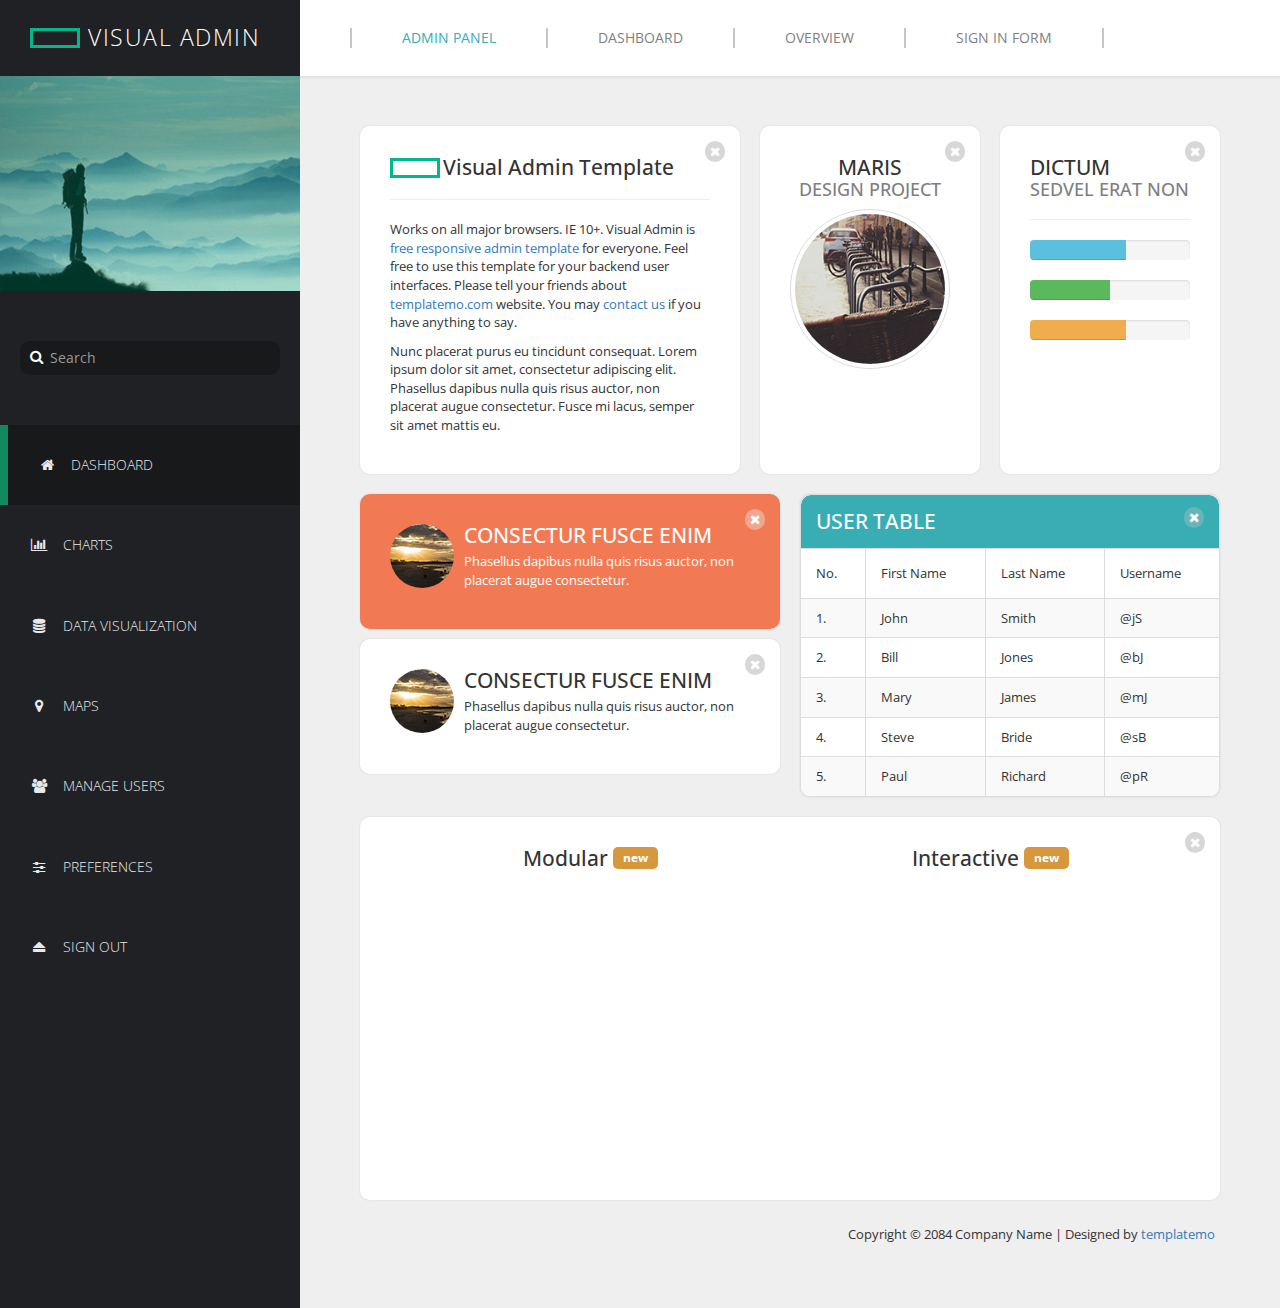
<file: ITShow/WebRoot/templatemo_455_visual_admin/index.html>
<!DOCTYPE html>
<html lang="en">
  <head>
    <meta charset="utf-8">
    <meta http-equiv="X-UA-Compatible" content="IE=edge">
    <meta name="viewport" content="width=device-width, initial-scale=1">  
    <title>Visual Admin Dashboard - Home</title>
    <meta name="description" content="">
    <meta name="author" content="templatemo">
    <!-- 
    Visual Admin Template
    http://www.templatemo.com/preview/templatemo_455_visual_admin
    -->
    <link href='http://fonts.googleapis.com/css?family=Open+Sans:400,300,400italic,700' rel='stylesheet' type='text/css'>
    <link href="css/font-awesome.min.css" rel="stylesheet">
    <link href="css/bootstrap.min.css" rel="stylesheet">
    <link href="css/templatemo-style.css" rel="stylesheet">
    
    <!-- HTML5 shim and Respond.js for IE8 support of HTML5 elements and media queries -->
    <!-- WARNING: Respond.js doesn't work if you view the page via file:// -->
    <!--[if lt IE 9]>
      <script src="https://oss.maxcdn.com/html5shiv/3.7.2/html5shiv.min.js"></script>
      <script src="https://oss.maxcdn.com/respond/1.4.2/respond.min.js"></script>
    <![endif]-->

  </head>
  <body>  
    <!-- Left column -->
    <div class="templatemo-flex-row">
      <div class="templatemo-sidebar">
        <header class="templatemo-site-header">
          <div class="square"></div>
          <h1>Visual Admin</h1>
        </header>
        <div class="profile-photo-container">
          <img src="images/profile-photo.jpg" alt="Profile Photo" class="img-responsive">  
          <div class="profile-photo-overlay"></div>
        </div>      
        <!-- Search box -->
        <form class="templatemo-search-form" role="search">
          <div class="input-group">
              <button type="submit" class="fa fa-search"></button>
              <input type="text" class="form-control" placeholder="Search" name="srch-term" id="srch-term">           
          </div>
        </form>
        <div class="mobile-menu-icon">
            <i class="fa fa-bars"></i>
        </div>
        <nav class="templatemo-left-nav">          
          <ul>
            <li><a href="#" class="active"><i class="fa fa-home fa-fw"></i>Dashboard</a></li>
            <li><a href="data-visualization.html"><i class="fa fa-bar-chart fa-fw"></i>Charts</a></li>
            <li><a href="data-visualization.html"><i class="fa fa-database fa-fw"></i>Data Visualization</a></li>
            <li><a href="maps.html"><i class="fa fa-map-marker fa-fw"></i>Maps</a></li>
            <li><a href="manage-users.html"><i class="fa fa-users fa-fw"></i>Manage Users</a></li>
            <li><a href="preferences.html"><i class="fa fa-sliders fa-fw"></i>Preferences</a></li>
            <li><a href="login.html"><i class="fa fa-eject fa-fw"></i>Sign Out</a></li>
          </ul>  
        </nav>
      </div>
      <!-- Main content --> 
      <div class="templatemo-content col-1 light-gray-bg">
        <div class="templatemo-top-nav-container">
          <div class="row">
            <nav class="templatemo-top-nav col-lg-12 col-md-12">
              <ul class="text-uppercase">
                <li><a href="" class="active">Admin panel</a></li>
                <li><a href="">Dashboard</a></li>
                <li><a href="">Overview</a></li>
                <li><a href="login.html">Sign in form</a></li>
              </ul>  
            </nav> 
          </div>
        </div>
        <div class="templatemo-content-container">
          <div class="templatemo-flex-row flex-content-row">
            <div class="templatemo-content-widget white-bg col-2">
              <i class="fa fa-times"></i>
              <div class="square"></div>
              <h2 class="templatemo-inline-block">Visual Admin Template</h2><hr>
              <p>Works on all major browsers. IE 10+. Visual Admin is <a href="http://www.templatemo.com/tag/admin" target="_parent">free responsive admin template</a> for everyone. Feel free to use this template for your backend user interfaces. Please tell your friends about <a href="http://www.templatemo.com" target="_parent">templatemo.com</a> website. You may <a href="http://www.templatemo.com/contact" target="_parent">contact us</a> if you have anything to say.</p>
              <p>Nunc placerat purus eu tincidunt consequat. Lorem ipsum dolor sit amet, consectetur adipiscing elit. Phasellus dapibus nulla quis risus auctor, non placerat augue consectetur. Fusce mi lacus, semper sit amet mattis eu.</p>              
            </div>
            <div class="templatemo-content-widget white-bg col-1 text-center">
              <i class="fa fa-times"></i>
              <h2 class="text-uppercase">Maris</h2>
              <h3 class="text-uppercase margin-bottom-10">Design Project</h3>
              <img src="images/bicycle.jpg" alt="Bicycle" class="img-circle img-thumbnail">
            </div>
            <div class="templatemo-content-widget white-bg col-1">
              <i class="fa fa-times"></i>
              <h2 class="text-uppercase">Dictum</h2>
              <h3 class="text-uppercase">Sedvel Erat Non</h3><hr>
              <div class="progress">
                <div class="progress-bar progress-bar-info" role="progressbar" aria-valuenow="60" aria-valuemin="0" aria-valuemax="100" style="width: 60%;"></div>
              </div>
              <div class="progress">
                <div class="progress-bar progress-bar-success" role="progressbar" aria-valuenow="60" aria-valuemin="0" aria-valuemax="100" style="width: 50%;"></div>
              </div>
              <div class="progress">
                <div class="progress-bar progress-bar-warning" role="progressbar" aria-valuenow="60" aria-valuemin="0" aria-valuemax="100" style="width: 60%;"></div>
              </div>                          
            </div>
          </div>
          <div class="templatemo-flex-row flex-content-row">
            <div class="col-1">              
              <div class="templatemo-content-widget orange-bg">
                <i class="fa fa-times"></i>                
                <div class="media">
                  <div class="media-left">
                    <a href="#">
                      <img class="media-object img-circle" src="images/sunset.jpg" alt="Sunset">
                    </a>
                  </div>
                  <div class="media-body">
                    <h2 class="media-heading text-uppercase">Consectur Fusce Enim</h2>
                    <p>Phasellus dapibus nulla quis risus auctor, non placerat augue consectetur.</p>  
                  </div>        
                </div>                
              </div>            
              <div class="templatemo-content-widget white-bg">
                <i class="fa fa-times"></i>
                <div class="media">
                  <div class="media-left">
                    <a href="#">
                      <img class="media-object img-circle" src="images/sunset.jpg" alt="Sunset">
                    </a>
                  </div>
                  <div class="media-body">
                    <h2 class="media-heading text-uppercase">Consectur Fusce Enim</h2>
                    <p>Phasellus dapibus nulla quis risus auctor, non placerat augue consectetur.</p>  
                  </div>
                </div>                
              </div>            
            </div>
            <div class="col-1">
              <div class="panel panel-default templatemo-content-widget white-bg no-padding templatemo-overflow-hidden">
                <i class="fa fa-times"></i>
                <div class="panel-heading templatemo-position-relative"><h2 class="text-uppercase">User Table</h2></div>
                <div class="table-responsive">
                  <table class="table table-striped table-bordered">
                    <thead>
                      <tr>
                        <td>No.</td>
                        <td>First Name</td>
                        <td>Last Name</td>
                        <td>Username</td>
                      </tr>
                    </thead>
                    <tbody>
                      <tr>
                        <td>1.</td>
                        <td>John</td>
                        <td>Smith</td>
                        <td>@jS</td>
                      </tr>
                      <tr>
                        <td>2.</td>
                        <td>Bill</td>
                        <td>Jones</td>
                        <td>@bJ</td>
                      </tr>
                      <tr>
                        <td>3.</td>
                        <td>Mary</td>
                        <td>James</td>
                        <td>@mJ</td>
                      </tr>
                      <tr>
                        <td>4.</td>
                        <td>Steve</td>
                        <td>Bride</td>
                        <td>@sB</td>
                      </tr>
                      <tr>
                        <td>5.</td>
                        <td>Paul</td>
                        <td>Richard</td>
                        <td>@pR</td>
                      </tr>                    
                    </tbody>
                  </table>    
                </div>                          
              </div>
            </div>           
          </div> <!-- Second row ends -->
          <div class="templatemo-flex-row flex-content-row templatemo-overflow-hidden"> <!-- overflow hidden for iPad mini landscape view-->
            <div class="col-1 templatemo-overflow-hidden">
              <div class="templatemo-content-widget white-bg templatemo-overflow-hidden">
                <i class="fa fa-times"></i>
                <div class="templatemo-flex-row flex-content-row">
                  <div class="col-1 col-lg-6 col-md-12">
                    <h2 class="text-center">Modular<span class="badge">new</span></h2>
                    <div id="pie_chart_div" class="templatemo-chart"></div> <!-- Pie chart div -->
                  </div>
                  <div class="col-1 col-lg-6 col-md-12">
                    <h2 class="text-center">Interactive<span class="badge">new</span></h2>
                    <div id="bar_chart_div" class="templatemo-chart"></div> <!-- Bar chart div -->
                  </div>  
                </div>                
              </div>
            </div>
          </div>
          <footer class="text-right">
            <p>Copyright &copy; 2084 Company Name 
            | Designed by <a href="http://www.templatemo.com" target="_parent">templatemo</a></p>
          </footer>         
        </div>
      </div>
    </div>
    
    <!-- JS -->
    <script src="js/jquery-1.11.2.min.js"></script>      <!-- jQuery -->
    <script src="js/jquery-migrate-1.2.1.min.js"></script> <!--  jQuery Migrate Plugin -->
    <script src="https://www.google.com/jsapi"></script> <!-- Google Chart -->
    <script>
      /* Google Chart 
      -------------------------------------------------------------------*/
      // Load the Visualization API and the piechart package.
      google.load('visualization', '1.0', {'packages':['corechart']});

      // Set a callback to run when the Google Visualization API is loaded.
      google.setOnLoadCallback(drawChart); 
      
      // Callback that creates and populates a data table,
      // instantiates the pie chart, passes in the data and
      // draws it.
      function drawChart() {

          // Create the data table.
          var data = new google.visualization.DataTable();
          data.addColumn('string', 'Topping');
          data.addColumn('number', 'Slices');
          data.addRows([
            ['Mushrooms', 3],
            ['Onions', 1],
            ['Olives', 1],
            ['Zucchini', 1],
            ['Pepperoni', 2]
          ]);

          // Set chart options
          var options = {'title':'How Much Pizza I Ate Last Night'};

          // Instantiate and draw our chart, passing in some options.
          var pieChart = new google.visualization.PieChart(document.getElementById('pie_chart_div'));
          pieChart.draw(data, options);

          var barChart = new google.visualization.BarChart(document.getElementById('bar_chart_div'));
          barChart.draw(data, options);
      }

      $(document).ready(function(){
        if($.browser.mozilla) {
          //refresh page on browser resize
          // http://www.sitepoint.com/jquery-refresh-page-browser-resize/
          $(window).bind('resize', function(e)
          {
            if (window.RT) clearTimeout(window.RT);
            window.RT = setTimeout(function()
            {
              this.location.reload(false); /* false to get page from cache */
            }, 200);
          });      
        } else {
          $(window).resize(function(){
            drawChart();
          });  
        }   
      });
      
    </script>
    <script type="text/javascript" src="js/templatemo-script.js"></script>      <!-- Templatemo Script -->

  </body>
</html>
</file>
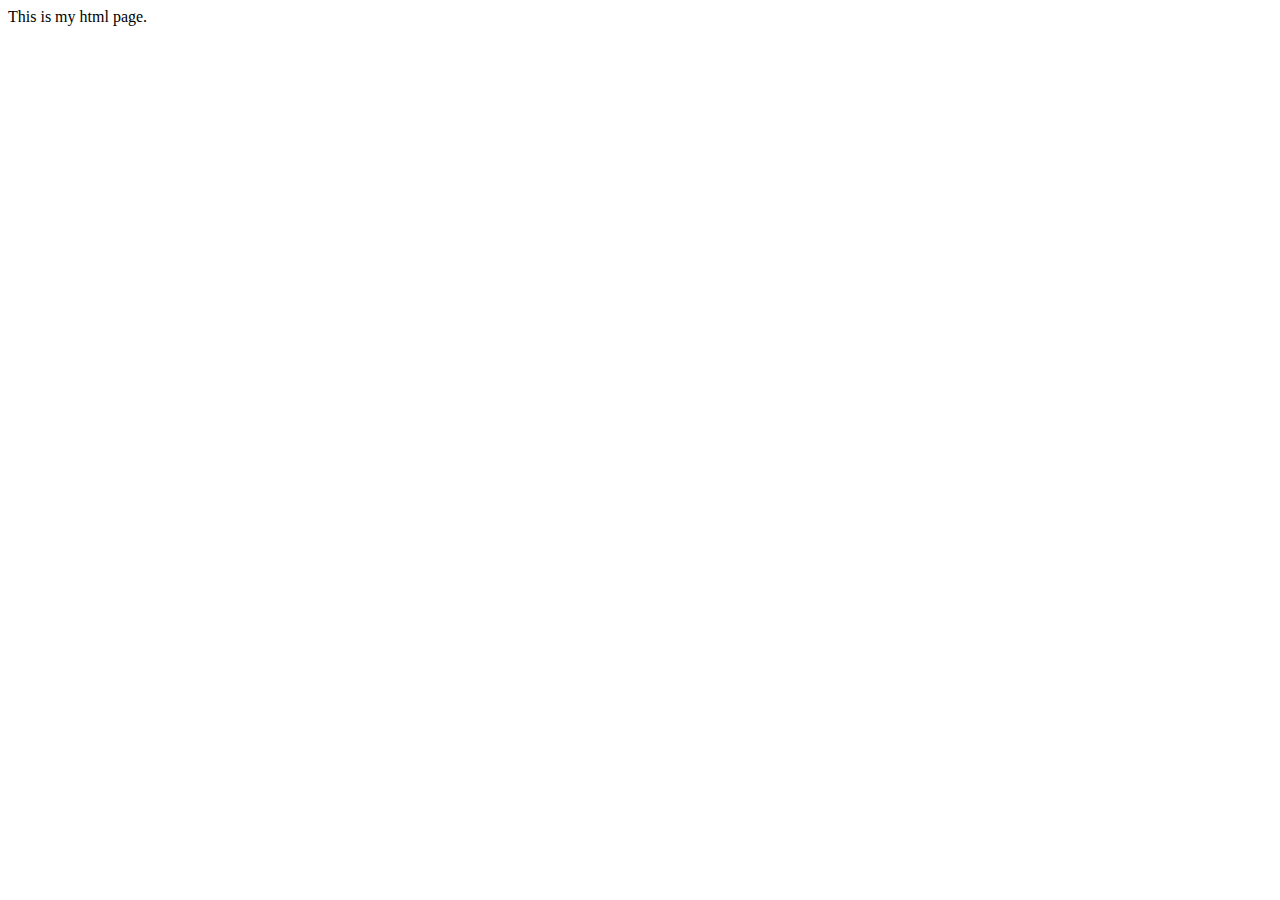
<file: ITShow/WebRoot/index1.html>
<!DOCTYPE html PUBLIC "-//W3C//DTD XHTML 1.0 Transitional//EN" "http://www.w3.org/TR/xhtml1/DTD/xhtml1-transitional.dtd">
<html xmlns="http://www.w3.org/1999/xhtml">

<head>
<meta http-equiv="Content-Type" content="text/html; charset=gb2312" />
<meta name="keywords" content="" />
<meta name="description" content="" />
<script type="text/javascript"
	src="http://cdn.hcharts.cn/jquery/jquery-1.8.3.min.js"></script>
<title>my html</title>
<script type="text/javascript">
	$(function() {
		$.ajax({
			url:"Tendency.action",
			type:"post",
			dataType:"json",
			success:function(myData){
				alert(myData);
			}
		});
		/* var data = [ ${myData} ];
		alert(data); */
		/* $('#t').load('Tendency.action'); */
	});
</script>

</head>

<body>
<div id="t"></div>
	This is my html page.
	<br>
</body>
</html>
</file>
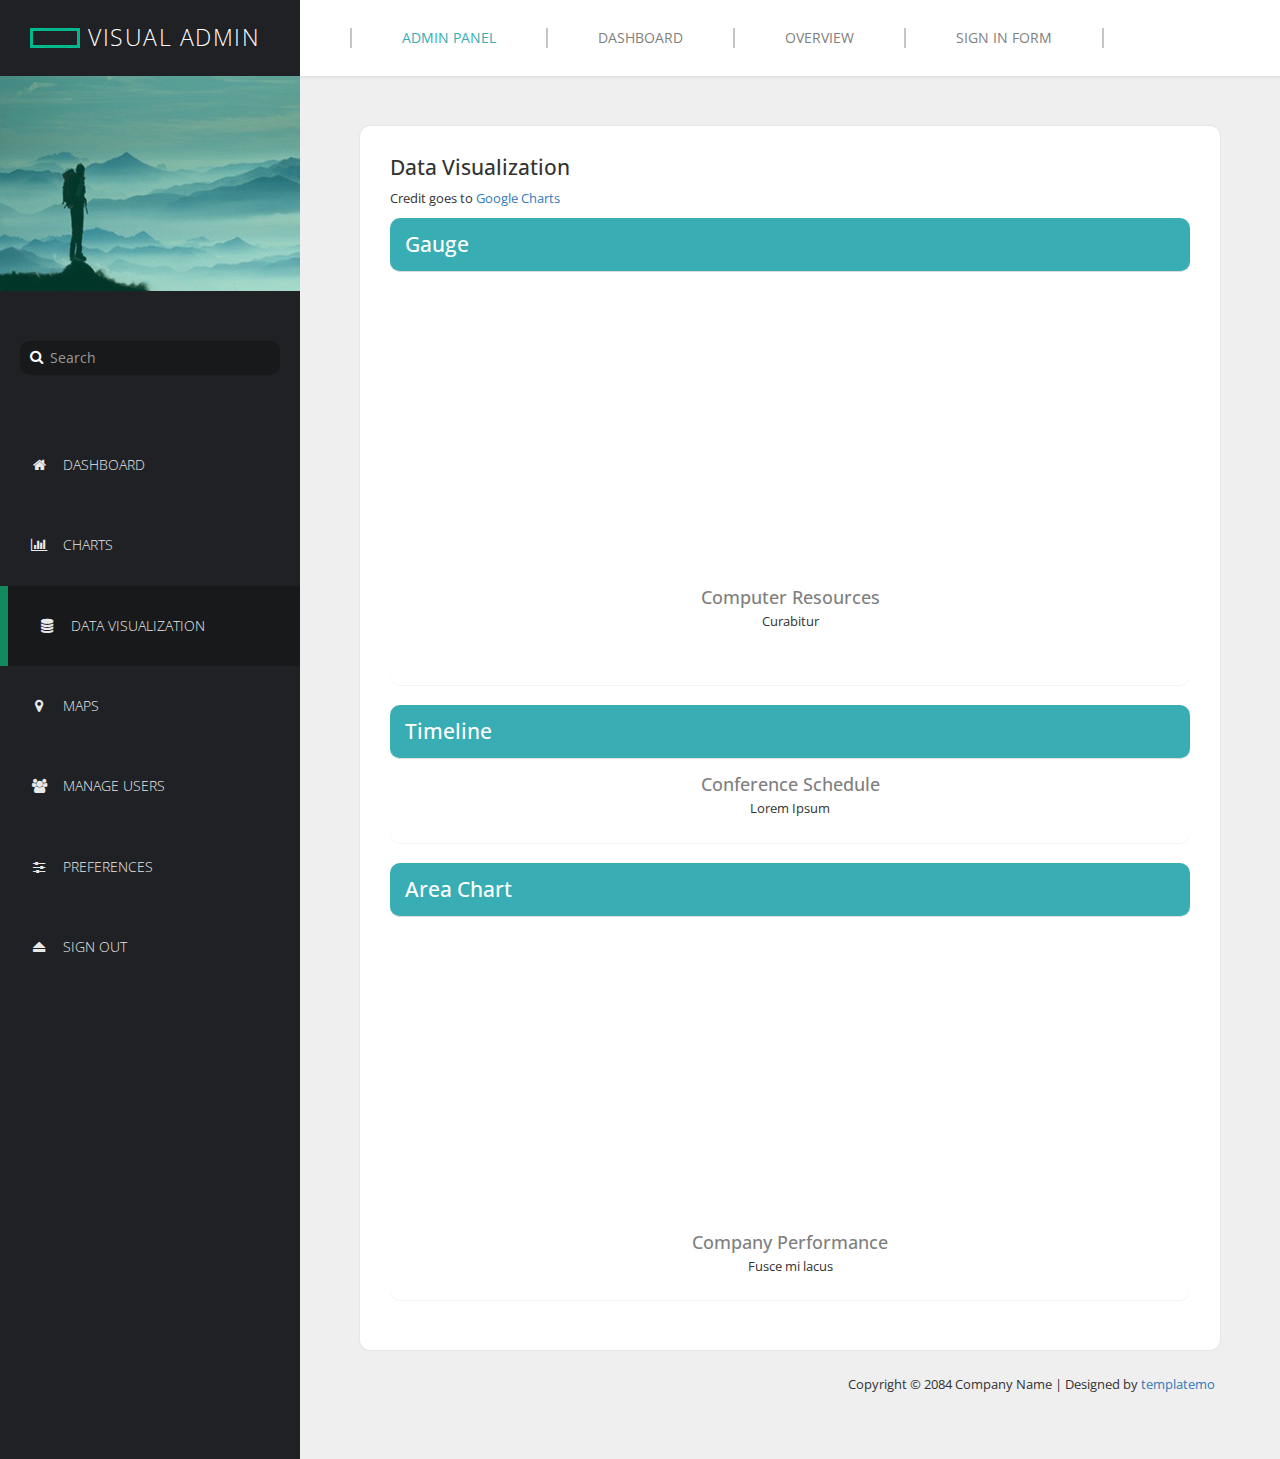
<file: ITShow/WebRoot/templatemo_455_visual_admin/data-visualization.html>
<!DOCTYPE html>
<html lang="en">
  <head>
    <meta charset="utf-8">
    <meta http-equiv="X-UA-Compatible" content="IE=edge">
    <meta name="viewport" content="width=device-width, initial-scale=1">  
    <title>Visual Admin Dashboard - Data Visualization</title>
    <meta name="description" content="">
    <meta name="author" content="templatemo">
    <!-- 
    Visual Admin Template
    http://www.templatemo.com/preview/templatemo_455_visual_admin
    -->
    <link href='http://fonts.googleapis.com/css?family=Open+Sans:400,300,400italic,700' rel='stylesheet' type='text/css'>
    <link href="css/font-awesome.min.css" rel="stylesheet">
    <link href="css/bootstrap.min.css" rel="stylesheet">
    <link href="css/templatemo-style.css" rel="stylesheet">
    
    <!-- HTML5 shim and Respond.js for IE8 support of HTML5 elements and media queries -->
    <!-- WARNING: Respond.js doesn't work if you view the page via file:// -->
    <!--[if lt IE 9]>
      <script src="https://oss.maxcdn.com/html5shiv/3.7.2/html5shiv.min.js"></script>
      <script src="https://oss.maxcdn.com/respond/1.4.2/respond.min.js"></script>
    <![endif]-->

  </head>
  <body>  
    <!-- Left column -->
    <div class="templatemo-flex-row">
      <div class="templatemo-sidebar">
        <header class="templatemo-site-header">
          <div class="square"></div>
          <h1>Visual Admin</h1>
        </header>
        <div class="profile-photo-container">
          <img src="images/profile-photo.jpg" alt="Profile Photo" class="img-responsive">  
          <div class="profile-photo-overlay"></div>
        </div>      
        <!-- Search box -->
        <form class="templatemo-search-form" role="search">
          <div class="input-group">
              <button type="submit" class="fa fa-search"></button>
              <input type="text" class="form-control" placeholder="Search" name="srch-term" id="srch-term">           
          </div>
        </form>
        <div class="mobile-menu-icon">
            <i class="fa fa-bars"></i>
          </div>
        <nav class="templatemo-left-nav">          
          <ul>
            <li><a href="index.html"><i class="fa fa-home fa-fw"></i>Dashboard</a></li>
            <li><a href="#"><i class="fa fa-bar-chart fa-fw"></i>Charts</a></li>
            <li><a href="#" class="active"><i class="fa fa-database fa-fw"></i>Data Visualization</a></li>
            <li><a href="maps.html"><i class="fa fa-map-marker fa-fw"></i>Maps</a></li>
            <li><a href="manage-users.html"><i class="fa fa-users fa-fw"></i>Manage Users</a></li>
            <li><a href="preferences.html"><i class="fa fa-sliders fa-fw"></i>Preferences</a></li>
            <li><a href="login.html"><i class="fa fa-eject fa-fw"></i>Sign Out</a></li>
          </ul>  
        </nav>
      </div>
      <!-- Main content --> 
      <div class="templatemo-content col-1 light-gray-bg">
        <div class="templatemo-top-nav-container">
          <div class="row">
            <nav class="templatemo-top-nav col-lg-12 col-md-12">
              <ul class="text-uppercase">
                <li><a href="" class="active">Admin panel</a></li>
                <li><a href="">Dashboard</a></li>
                <li><a href="">Overview</a></li>
                <li><a href="login.html">Sign in form</a></li>
              </ul>  
            </nav> 
          </div>
        </div>
        <div class="templatemo-content-container">         
          <div class="templatemo-content-widget white-bg">
            <h2 class="margin-bottom-10">Data Visualization</h2>
            <p>Credit goes to <a href="https://google-developers.appspot.com/chart/" target="_parent">Google Charts</a></p>
            <div class="panel panel-default no-border">
              <div class="panel-heading border-radius-10">
                <h2>Gauge</h2>
              </div>
              <div class="panel-body">
                <div class="templatemo-flex-row flex-content-row margin-bottom-30">
                  <div class="col-1">
                    <div id="gauge_div" class="templatemo-chart"></div>
                    <h3 class="text-center margin-bottom-5">Computer Resources</h3>
                    <p class="text-center">Curabitur</p>              
                  </div>              
                </div>     
              </div>
            </div>            
            <div class="panel panel-default no-border">
              <div class="panel-heading border-radius-10">
                <h2>Timeline</h2>
              </div>
              <div class="panel-body">
                <div class="templatemo-flex-row flex-content-row">
                  <div class="col-1">
                    <div id="timeline_div" class="templatemo-chart"></div>
                    <h3 class="text-center margin-bottom-5">Conference Schedule</h3>
                    <p class="text-center">Lorem Ipsum</p>                
                  </div>              
                </div>
              </div> 
            </div>
            <div class="panel panel-default no-border">
              <div class="panel-heading border-radius-10">
                <h2>Area Chart</h2>
              </div>
              <div class="panel-body">
                <div class="templatemo-flex-row flex-content-row">
                  <div class="col-1">
                    <div id="area_chart_div" class="templatemo-chart"></div>
                    <h3 class="text-center margin-bottom-5">Company Performance</h3>
                    <p class="text-center">Fusce mi lacus</p>                
                  </div>              
                </div>
              </div> 
            </div>
          </div>
          <footer class="text-right">
            <p>Copyright &copy; 2084 Company Name 
            | Designed by <a href="http://www.templatemo.com" target="_parent">templatemo</a></p>
          </footer>         
        </div>
      </div>
    </div>
    
    <!-- JS -->
    <script type="text/javascript" src="js/jquery-1.11.2.min.js"></script>      <!-- jQuery -->
    <script type="text/javascript" src="js/jquery-migrate-1.2.1.min.js"></script> <!--  jQuery Migrate Plugin -->
    <script type="text/javascript" src="https://www.google.com/jsapi"></script> <!-- Google Chart -->
    <script>

      var gaugeChart;
      var gaugeData;
      var gaugeOptions;
      var timelineChart;
      var timelineDataTable;
      var timelineOptions;
      var areaData;
      var areaOptions;
      var areaChart;

      /* Gauage 
      --------------------------------------------------*/
      google.load("visualization", "1", {packages:["gauge"]});
      google.setOnLoadCallback(drawGauge);
      google.load("visualization", "1", {packages:["timeline"]});
      google.setOnLoadCallback(drawTimeline);
      google.load("visualization", "1", {packages:["corechart"]});
      google.setOnLoadCallback(drawChart);

      $(document).ready(function(){
        if($.browser.mozilla) {
          //refresh page on browser resize
          // http://www.sitepoint.com/jquery-refresh-page-browser-resize/
          $(window).bind('resize', function(e)
          {
            if (window.RT) clearTimeout(window.RT);
            window.RT = setTimeout(function()
            {
              this.location.reload(false); /* false to get page from cache */
            }, 200);
          });      
        } else {
          $(window).resize(function(){
            drawCharts();
          });  
        }   
      });

      function drawGauge() {

        gaugeData = google.visualization.arrayToDataTable([
          ['Label', 'Value'],
          ['Memory', 80],
          ['CPU', 55],
          ['Network', 68]
        ]);

        gaugeOptions = {
          redFrom: 90, redTo: 100,
          yellowFrom:75, yellowTo: 90,
          minorTicks: 5
        };

        gaugeChart = new google.visualization.Gauge(document.getElementById('gauge_div'));
        gaugeChart.draw(gaugeData, gaugeOptions);

        setInterval(function() {
          gaugeData.setValue(0, 1, 40 + Math.round(60 * Math.random()));
          gaugeChart.draw(gaugeData, gaugeOptions);
        }, 13000);
        setInterval(function() {
          gaugeData.setValue(1, 1, 40 + Math.round(60 * Math.random()));
          gaugeChart.draw(gaugeData, gaugeOptions);
        }, 5000);
        setInterval(function() {
          gaugeData.setValue(2, 1, 60 + Math.round(20 * Math.random()));
          gaugeChart.draw(gaugeData, gaugeOptions);
        }, 26000);        
      } // End function drawGauage

      /* Timeline
      --------------------------------------------------*/
      function drawTimeline() {
        var container = document.getElementById('timeline_div');
        timelineChart = new google.visualization.Timeline(container);
        timelineDataTable = new google.visualization.DataTable();
        timelineDataTable.addColumn({ type: 'string', id: 'Room' });
        timelineDataTable.addColumn({ type: 'string', id: 'Name' });
        timelineDataTable.addColumn({ type: 'date', id: 'Start' });
        timelineDataTable.addColumn({ type: 'date', id: 'End' });
        timelineDataTable.addRows([
          [ 'Magnolia Room',  'CSS Fundamentals',    new Date(0,0,0,12,0,0),  new Date(0,0,0,14,0,0) ],
          [ 'Magnolia Room',  'Intro JavaScript',    new Date(0,0,0,14,30,0), new Date(0,0,0,16,0,0) ],
          [ 'Magnolia Room',  'Advanced JavaScript', new Date(0,0,0,16,30,0), new Date(0,0,0,19,0,0) ],
          [ 'Gladiolus Room', 'Intermediate Perl',   new Date(0,0,0,12,30,0), new Date(0,0,0,14,0,0) ],
          [ 'Gladiolus Room', 'Advanced Perl',       new Date(0,0,0,14,30,0), new Date(0,0,0,16,0,0) ],
          [ 'Gladiolus Room', 'Applied Perl',        new Date(0,0,0,16,30,0), new Date(0,0,0,18,0,0) ],
          [ 'Petunia Room',   'Google Charts',       new Date(0,0,0,12,30,0), new Date(0,0,0,14,0,0) ],
          [ 'Petunia Room',   'Closure',             new Date(0,0,0,14,30,0), new Date(0,0,0,16,0,0) ],
          [ 'Petunia Room',   'App Engine',          new Date(0,0,0,16,30,0), new Date(0,0,0,18,30,0) ]]);

        timelineOptions = {
          timeline: { colorByRowLabel: true },
          backgroundColor: '#ffd'
        };

        timelineChart.draw(timelineDataTable, timelineOptions);
      } // End function drawTimeline

      /* Area Chart 
      --------------------------------------------------*/
      function drawChart() {
        areaData = google.visualization.arrayToDataTable([
          ['Year', 'Sales', 'Expenses'],
          ['2013',  1000,      400],
          ['2014',  1170,      460],
          ['2015',  660,       1120],
          ['2016',  1030,      540]
        ]);

        areaOptions = {
          title: 'Company Performance',
          hAxis: {title: 'Year',  titleTextStyle: {color: '#333'}},
          vAxis: {minValue: 0}
        };

        areaChart = new google.visualization.AreaChart(document.getElementById('area_chart_div'));
        areaChart.draw(areaData, areaOptions);
      } // End function drawChart

      function drawCharts () {
          gaugeChart.draw(gaugeData, gaugeOptions);
          timelineChart.draw(timelineDataTable, timelineOptions);
          areaChart.draw(areaData, areaOptions);
      }

    </script>
    <script type="text/javascript" src="js/templatemo-script.js"></script>      <!-- Templatemo Script -->
  </body>
</html>
</file>
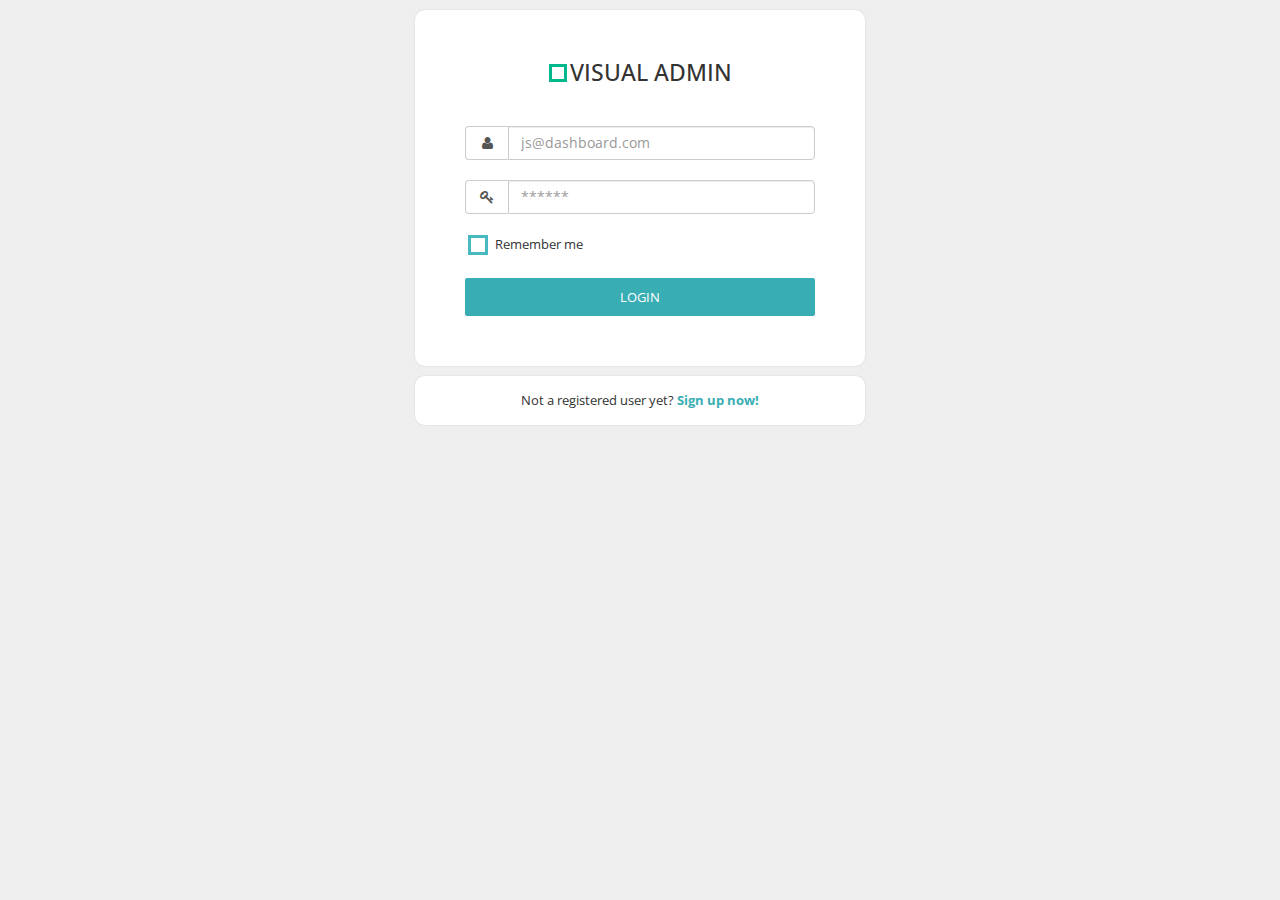
<file: ITShow/WebRoot/templatemo_455_visual_admin/login.html>
<!DOCTYPE html>
<html lang="en">
	<head>
		<meta charset="utf-8">
	    <meta http-equiv="X-UA-Compatible" content="IE=edge">
	    <meta name="viewport" content="width=device-width, initial-scale=1">  
	    <title>Visual Admin - Login</title>
        <meta name="description" content="">
        <meta name="author" content="templatemo">
        <!-- 
        Visual Admin Template
        http://www.templatemo.com/preview/templatemo_455_visual_admin
        -->
	    <link href='http://fonts.googleapis.com/css?family=Open+Sans:400,300,400italic,700' rel='stylesheet' type='text/css'>
	    <link href="css/font-awesome.min.css" rel="stylesheet">
	    <link href="css/bootstrap.min.css" rel="stylesheet">
	    <link href="css/templatemo-style.css" rel="stylesheet">
	    
	    <!-- HTML5 shim and Respond.js for IE8 support of HTML5 elements and media queries -->
	    <!-- WARNING: Respond.js doesn't work if you view the page via file:// -->
	    <!--[if lt IE 9]>
	      <script src="https://oss.maxcdn.com/html5shiv/3.7.2/html5shiv.min.js"></script>
	      <script src="https://oss.maxcdn.com/respond/1.4.2/respond.min.js"></script>
	    <![endif]-->
	</head>
	<body class="light-gray-bg">
		<div class="templatemo-content-widget templatemo-login-widget white-bg">
			<header class="text-center">
	          <div class="square"></div>
	          <h1>Visual Admin</h1>
	        </header>
	        <form action="index.html" class="templatemo-login-form">
	        	<div class="form-group">
	        		<div class="input-group">
		        		<div class="input-group-addon"><i class="fa fa-user fa-fw"></i></div>	        		
		              	<input type="text" class="form-control" placeholder="js@dashboard.com">           
		          	</div>	
	        	</div>
	        	<div class="form-group">
	        		<div class="input-group">
		        		<div class="input-group-addon"><i class="fa fa-key fa-fw"></i></div>	        		
		              	<input type="password" class="form-control" placeholder="******">           
		          	</div>	
	        	</div>	          	
	          	<div class="form-group">
				    <div class="checkbox squaredTwo">
				        <input type="checkbox" id="c1" name="cc" />
						<label for="c1"><span></span>Remember me</label>
				    </div>				    
				</div>
				<div class="form-group">
					<button type="submit" class="templatemo-blue-button width-100">Login</button>
				</div>
	        </form>
		</div>
		<div class="templatemo-content-widget templatemo-login-widget templatemo-register-widget white-bg">
			<p>Not a registered user yet? <strong><a href="#" class="blue-text">Sign up now!</a></strong></p>
		</div>
	</body>
</html>
</file>
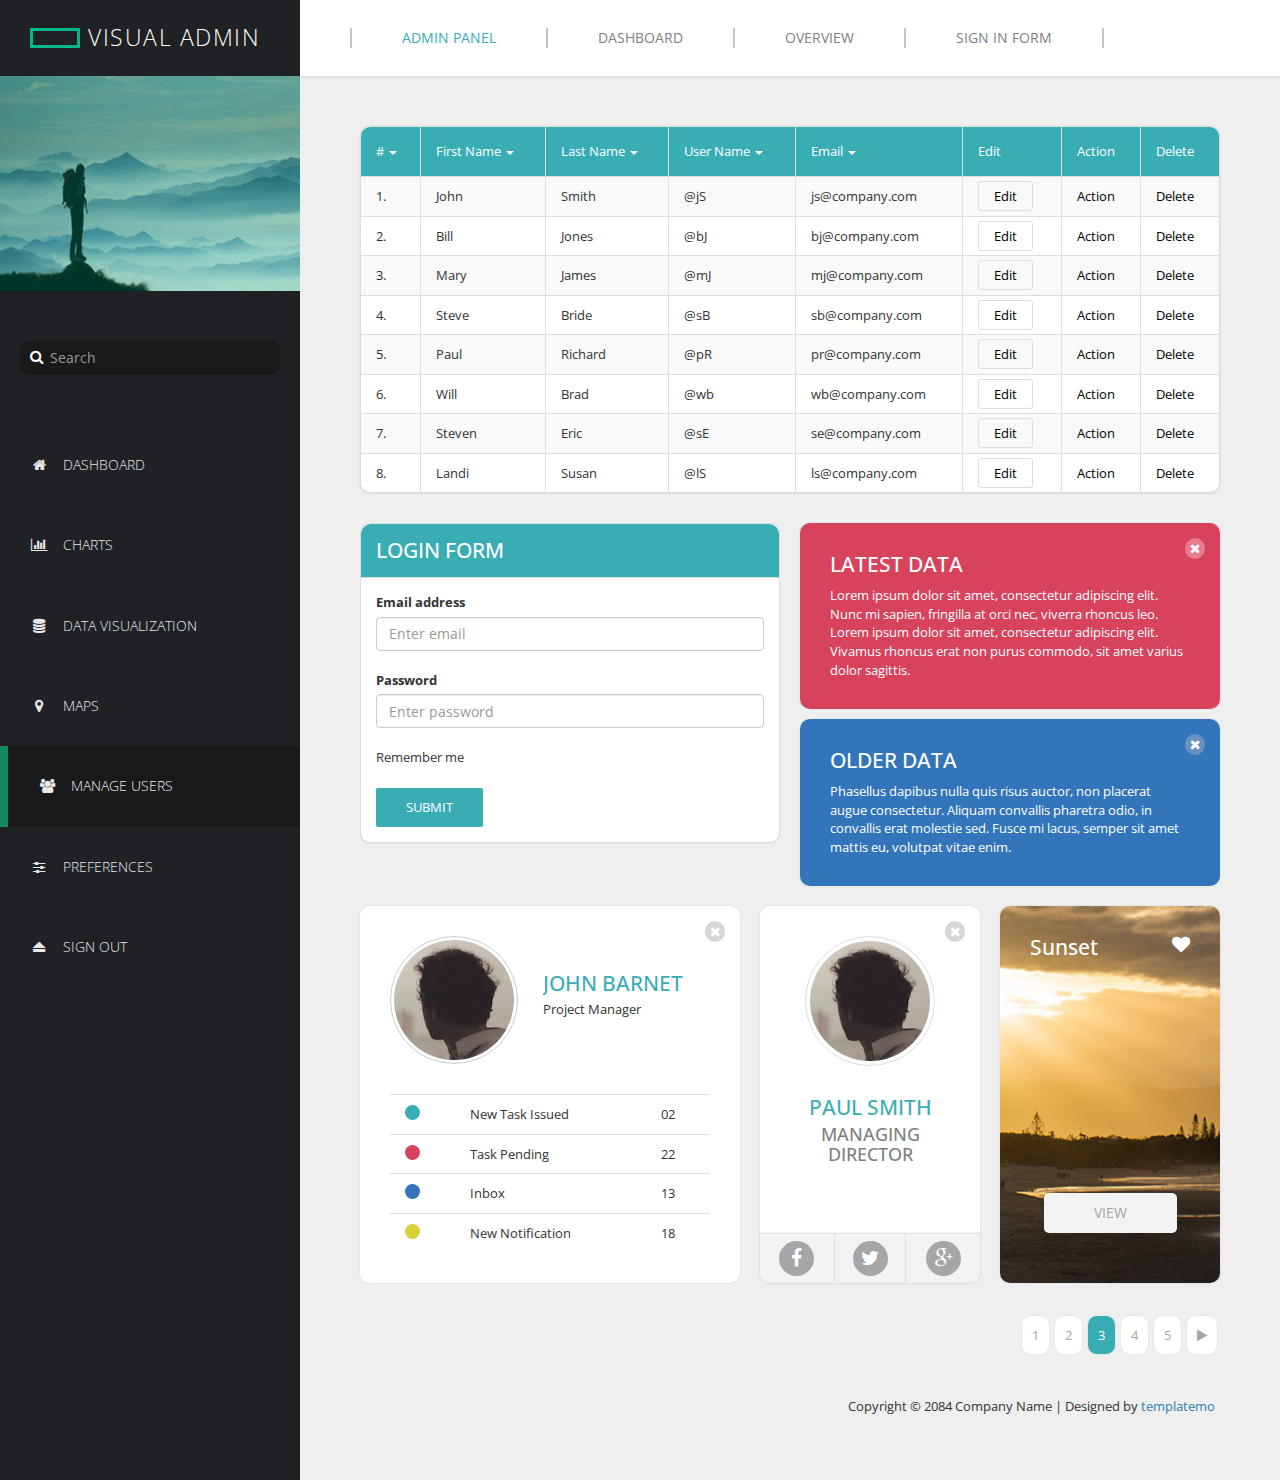
<file: ITShow/WebRoot/templatemo_455_visual_admin/manage-users.html>
<!DOCTYPE html>
<html lang="en">
  <head>
    <meta charset="utf-8">
    <meta http-equiv="X-UA-Compatible" content="IE=edge">
    <meta name="viewport" content="width=device-width, initial-scale=1">  
    <title>Visual Admin Dashboard - Manage Users</title>
    <meta name="description" content="">
    <meta name="author" content="templatemo">
    <!-- 
    Visual Admin Template
    http://www.templatemo.com/preview/templatemo_455_visual_admin
    -->
    <link href='http://fonts.googleapis.com/css?family=Open+Sans:400,300,400italic,700' rel='stylesheet' type='text/css'>
    <link href="css/font-awesome.min.css" rel="stylesheet">
    <link href="css/bootstrap.min.css" rel="stylesheet">
    <link href="css/templatemo-style.css" rel="stylesheet">
    
    <!-- HTML5 shim and Respond.js for IE8 support of HTML5 elements and media queries -->
    <!-- WARNING: Respond.js doesn't work if you view the page via file:// -->
    <!--[if lt IE 9]>
      <script src="https://oss.maxcdn.com/html5shiv/3.7.2/html5shiv.min.js"></script>
      <script src="https://oss.maxcdn.com/respond/1.4.2/respond.min.js"></script>
    <![endif]-->

  </head>
  <body>  
    <!-- Left column -->
    <div class="templatemo-flex-row">
      <div class="templatemo-sidebar">
        <header class="templatemo-site-header">
          <div class="square"></div>
          <h1>Visual Admin</h1>
        </header>
        <div class="profile-photo-container">
          <img src="images/profile-photo.jpg" alt="Profile Photo" class="img-responsive">  
          <div class="profile-photo-overlay"></div>
        </div>      
        <!-- Search box -->
        <form class="templatemo-search-form" role="search">
          <div class="input-group">
              <button type="submit" class="fa fa-search"></button>
              <input type="text" class="form-control" placeholder="Search" name="srch-term" id="srch-term">           
          </div>
        </form>
        <div class="mobile-menu-icon">
            <i class="fa fa-bars"></i>
          </div>
        <nav class="templatemo-left-nav">          
          <ul>
            <li><a href="index.html"><i class="fa fa-home fa-fw"></i>Dashboard</a></li>
            <li><a href="data-visualization.html"><i class="fa fa-bar-chart fa-fw"></i>Charts</a></li>
            <li><a href="data-visualization.html"><i class="fa fa-database fa-fw"></i>Data Visualization</a></li>
            <li><a href="maps.html"><i class="fa fa-map-marker fa-fw"></i>Maps</a></li>
            <li><a href="#" class="active"><i class="fa fa-users fa-fw"></i>Manage Users</a></li>
            <li><a href="preferences.html"><i class="fa fa-sliders fa-fw"></i>Preferences</a></li>
            <li><a href="login.html"><i class="fa fa-eject fa-fw"></i>Sign Out</a></li>
          </ul>  
        </nav>
      </div>
      <!-- Main content --> 
      <div class="templatemo-content col-1 light-gray-bg">
        <div class="templatemo-top-nav-container">
          <div class="row">
            <nav class="templatemo-top-nav col-lg-12 col-md-12">
              <ul class="text-uppercase">
                <li><a href="" class="active">Admin panel</a></li>
                <li><a href="">Dashboard</a></li>
                <li><a href="">Overview</a></li>
                <li><a href="login.html">Sign in form</a></li>
              </ul>  
            </nav> 
          </div>
        </div>
        <div class="templatemo-content-container">
          <div class="templatemo-content-widget no-padding">
            <div class="panel panel-default table-responsive">
              <table class="table table-striped table-bordered templatemo-user-table">
                <thead>
                  <tr>
                    <td><a href="" class="white-text templatemo-sort-by"># <span class="caret"></span></a></td>
                    <td><a href="" class="white-text templatemo-sort-by">First Name <span class="caret"></span></a></td>
                    <td><a href="" class="white-text templatemo-sort-by">Last Name <span class="caret"></span></a></td>
                    <td><a href="" class="white-text templatemo-sort-by">User Name <span class="caret"></span></a></td>
                    <td><a href="" class="white-text templatemo-sort-by">Email <span class="caret"></span></a></td>
                    <td>Edit</td>
                    <td>Action</td>
                    <td>Delete</td>
                  </tr>
                </thead>
                <tbody>
                  <tr>
                    <td>1.</td>
                    <td>John</td>
                    <td>Smith</td>
                    <td>@jS</td>
                    <td>js@company.com</td>
                    <td><a href="" class="templatemo-edit-btn">Edit</a></td>
                    <td><a href="" class="templatemo-link">Action</a></td>
                    <td><a href="" class="templatemo-link">Delete</a></td>
                  </tr>
                  <tr>
                    <td>2.</td>
                    <td>Bill</td>
                    <td>Jones</td>
                    <td>@bJ</td>
                    <td>bj@company.com</td>
                    <td><a href="" class="templatemo-edit-btn">Edit</a></td>
                    <td><a href="" class="templatemo-link">Action</a></td>
                    <td><a href="" class="templatemo-link">Delete</a></td>
                  </tr>
                  <tr>
                    <td>3.</td>
                    <td>Mary</td>
                    <td>James</td>
                    <td>@mJ</td>
                    <td>mj@company.com</td>
                    <td><a href="" class="templatemo-edit-btn">Edit</a></td>
                    <td><a href="" class="templatemo-link">Action</a></td>
                    <td><a href="" class="templatemo-link">Delete</a></td>
                  </tr>
                  <tr>
                    <td>4.</td>
                    <td>Steve</td>
                    <td>Bride</td>
                    <td>@sB</td>
                    <td>sb@company.com</td>
                    <td><a href="" class="templatemo-edit-btn">Edit</a></td>
                    <td><a href="" class="templatemo-link">Action</a></td>
                    <td><a href="" class="templatemo-link">Delete</a></td>
                  </tr>
                  <tr>
                    <td>5.</td>
                    <td>Paul</td>
                    <td>Richard</td>
                    <td>@pR</td>
                    <td>pr@company.com</td>
                    <td><a href="" class="templatemo-edit-btn">Edit</a></td>
                    <td><a href="" class="templatemo-link">Action</a></td>
                    <td><a href="" class="templatemo-link">Delete</a></td>
                  </tr>  
                   <tr>
                    <td>6.</td>
                    <td>Will</td>
                    <td>Brad</td>
                    <td>@wb</td>
                    <td>wb@company.com</td>
                    <td><a href="" class="templatemo-edit-btn">Edit</a></td>
                    <td><a href="" class="templatemo-link">Action</a></td>
                    <td><a href="" class="templatemo-link">Delete</a></td>
                  </tr>  
                   <tr>
                    <td>7.</td>
                    <td>Steven</td>
                    <td>Eric</td>
                    <td>@sE</td>
                    <td>se@company.com</td>
                    <td><a href="" class="templatemo-edit-btn">Edit</a></td>
                    <td><a href="" class="templatemo-link">Action</a></td>
                    <td><a href="" class="templatemo-link">Delete</a></td>
                  </tr>  
                   <tr>
                    <td>8.</td>
                    <td>Landi</td>
                    <td>Susan</td>
                    <td>@lS</td>
                    <td>ls@company.com</td>
                    <td><a href="" class="templatemo-edit-btn">Edit</a></td>
                    <td><a href="" class="templatemo-link">Action</a></td>
                    <td><a href="" class="templatemo-link">Delete</a></td>
                  </tr>                    
                </tbody>
              </table>    
            </div>                          
          </div>          
          <div class="templatemo-flex-row flex-content-row">
            <div class="col-1">
              <div class="panel panel-default margin-10">
                <div class="panel-heading"><h2 class="text-uppercase">Login Form</h2></div>
                <div class="panel-body">
                  <form action="index.html" class="templatemo-login-form">
                    <div class="form-group">
                      <label for="inputEmail">Email address</label>
                      <input type="email" class="form-control" id="inputEmail" placeholder="Enter email">
                    </div>
                    <div class="form-group">                      
                      <label for="inputEmail">Password</label>
                      <input type="password" class="form-control" placeholder="Enter password">                                 
                    </div>              
                    <div class="form-group">
                        <div class="checkbox squaredTwo">
                            <label>
                              <input type="checkbox"> Remember me
                            </label>
                        </div>            
                    </div>
                    <div class="form-group">
                      <button type="submit" class="templatemo-blue-button">Submit</button>
                    </div>
                  </form>
                </div>                
              </div>              
            </div>
            <div class="col-1">              
              <div class="templatemo-content-widget pink-bg">
                <i class="fa fa-times"></i>                
                <h2 class="text-uppercase margin-bottom-10">Latest Data</h2>
                <p class="margin-bottom-0">Lorem ipsum dolor sit amet, consectetur adipiscing elit. Nunc mi sapien, fringilla at orci nec, viverra rhoncus leo. Lorem ipsum dolor sit amet, consectetur adipiscing elit. Vivamus rhoncus erat non purus commodo, sit amet varius dolor sagittis.</p>                  
              </div>            
              <div class="templatemo-content-widget blue-bg">
                <i class="fa fa-times"></i>
                <h2 class="text-uppercase margin-bottom-10">Older Data</h2>
                <p class="margin-bottom-0">Phasellus dapibus nulla quis risus auctor, non placerat augue consectetur. Aliquam convallis pharetra odio, in convallis erat molestie sed. Fusce mi lacus, semper sit amet mattis eu, volutpat vitae enim.</p>                
              </div>            
            </div>                       
          </div> <!-- Second row ends -->
          <div class="templatemo-flex-row flex-content-row">
            <div class="templatemo-content-widget white-bg col-2">
              <i class="fa fa-times"></i>
              <div class="media margin-bottom-30">
                <div class="media-left padding-right-25">
                  <a href="#">
                    <img class="media-object img-circle templatemo-img-bordered" src="images/person.jpg" alt="Sunset">
                  </a>
                </div>
                <div class="media-body">
                  <h2 class="media-heading text-uppercase blue-text">John Barnet</h2>
                  <p>Project Manager</p>
                </div>        
              </div>
              <div class="table-responsive">
                <table class="table">
                  <tbody>
                    <tr>
                      <td><div class="circle green-bg"></div></td>
                      <td>New Task Issued</td>
                      <td>02</td>                    
                    </tr> 
                    <tr>
                      <td><div class="circle pink-bg"></div></td>
                      <td>Task Pending</td>
                      <td>22</td>                    
                    </tr>  
                    <tr>
                      <td><div class="circle blue-bg"></div></td>
                      <td>Inbox</td>
                      <td>13</td>                    
                    </tr>  
                    <tr>
                      <td><div class="circle yellow-bg"></div></td>
                      <td>New Notification</td>
                      <td>18</td>                    
                    </tr>                                      
                  </tbody>
                </table>
              </div>             
            </div>
            <div class="templatemo-content-widget white-bg col-1 text-center templatemo-position-relative">
              <i class="fa fa-times"></i>
              <img src="images/person.jpg" alt="Bicycle" class="img-circle img-thumbnail margin-bottom-30">
              <h2 class="text-uppercase blue-text margin-bottom-5">Paul Smith</h2>
              <h3 class="text-uppercase margin-bottom-70">Managing Director</h3>
              <div class="templatemo-social-icons-container">
                <div class="social-icon-wrap">
                  <i class="fa fa-facebook templatemo-social-icon"></i>  
                </div>
                <div class="social-icon-wrap">
                  <i class="fa fa-twitter templatemo-social-icon"></i>  
                </div>
                <div class="social-icon-wrap">
                  <i class="fa fa-google-plus templatemo-social-icon"></i>  
                </div>                
              </div>
            </div>
            <div class="templatemo-content-widget white-bg col-1 templatemo-position-relative templatemo-content-img-bg">
              <img src="images/sunset-big.jpg" alt="Sunset" class="img-responsive content-bg-img">
              <i class="fa fa-heart"></i>
              <h2 class="templatemo-position-relative white-text">Sunset</h2>
              <div class="view-img-btn-wrap">
                <a href="" class="btn btn-default templatemo-view-img-btn">View</a>  
              </div>              
            </div>
          </div>
          <div class="pagination-wrap">
            <ul class="pagination">
              <li><a href="#">1</a></li>
              <li><a href="#">2</a></li>
              <li class="active"><a href="#">3 <span class="sr-only">(current)</span></a></li>
              <li><a href="#">4</a></li>
              <li><a href="#">5</a></li>
              <li>
                <a href="#" aria-label="Next">
                  <span aria-hidden="true"><i class="fa fa-play"></i></span>
                </a>
              </li>
            </ul>
          </div>          
          <footer class="text-right">
            <p>Copyright &copy; 2084 Company Name 
            | Designed by <a href="http://www.templatemo.com" target="_parent">templatemo</a></p>
          </footer>         
        </div>
      </div>
    </div>
    
    <!-- JS -->
    <script type="text/javascript" src="js/jquery-1.11.2.min.js"></script>      <!-- jQuery -->
    <script type="text/javascript" src="js/templatemo-script.js"></script>      <!-- Templatemo Script -->
    <script>
      $(document).ready(function(){
        // Content widget with background image
        var imageUrl = $('img.content-bg-img').attr('src');
        $('.templatemo-content-img-bg').css('background-image', 'url(' + imageUrl + ')');
        $('img.content-bg-img').hide();        
      });
    </script>
  </body>
</html>
</file>
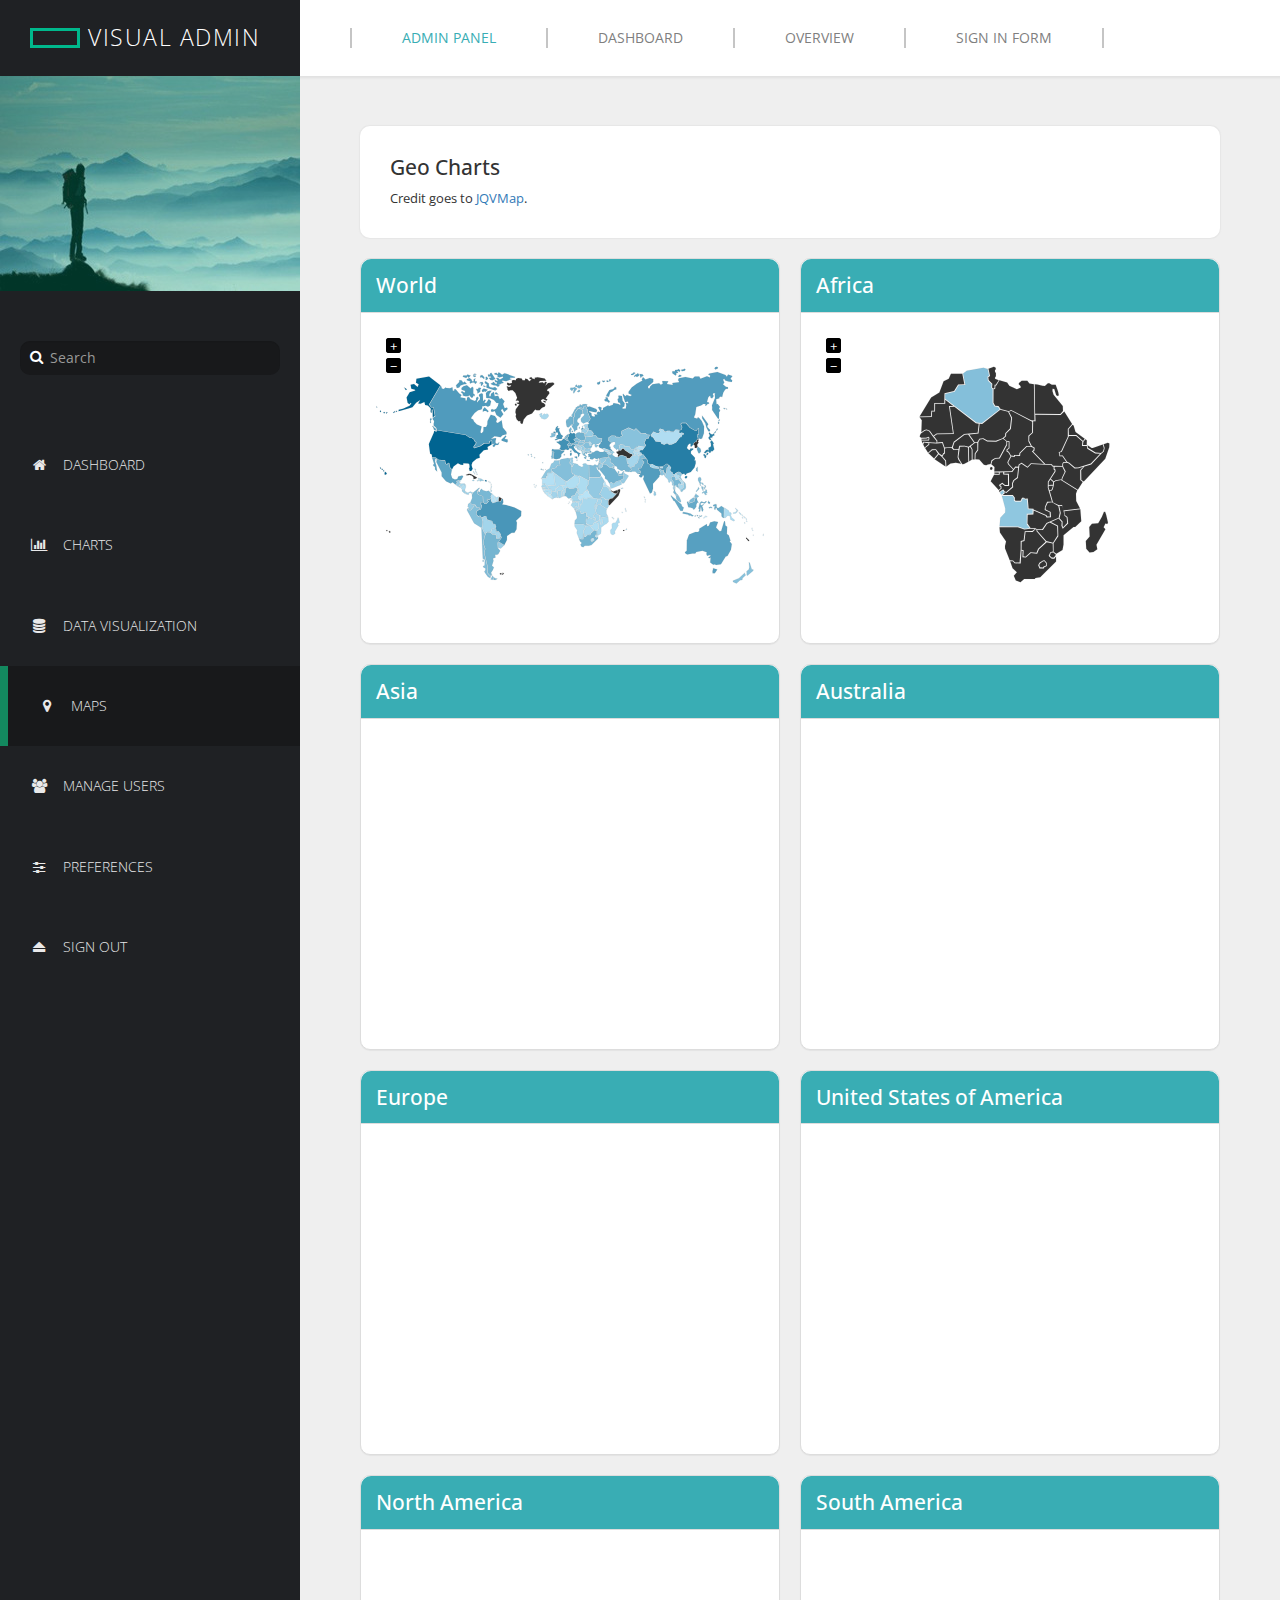
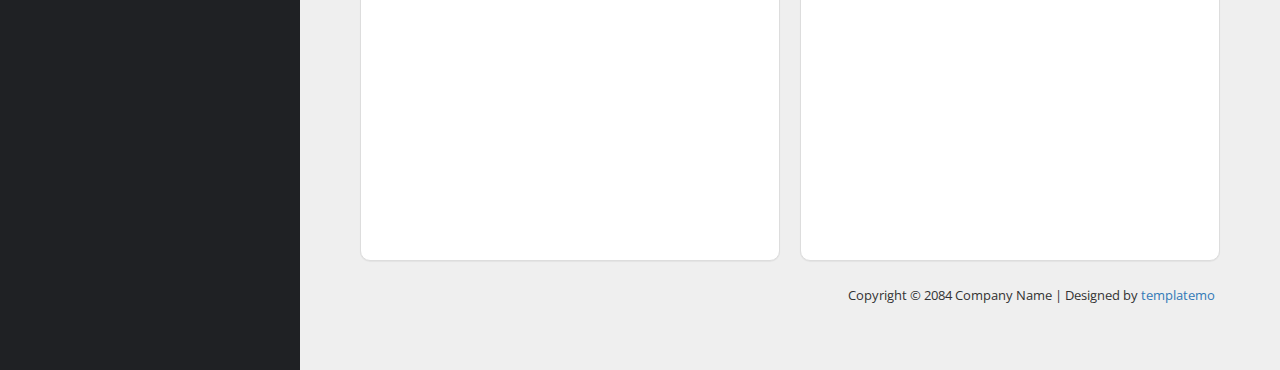
<file: ITShow/WebRoot/templatemo_455_visual_admin/maps.html>
<!DOCTYPE html>
<html lang="en">
  <head>
    <meta charset="utf-8">
    <meta http-equiv="X-UA-Compatible" content="IE=edge">
    <meta name="viewport" content="width=device-width, initial-scale=1">  
    <title>Visual Admin Dashboard - Maps</title>
    <meta name="description" content="">
    <meta name="author" content="templatemo">
    <!-- 
    Visual Admin Template
    http://www.templatemo.com/preview/templatemo_455_visual_admin
    -->
    <link href='http://fonts.googleapis.com/css?family=Open+Sans:400,300,400italic,700' rel='stylesheet' type='text/css'>
    <link href="css/font-awesome.min.css" rel="stylesheet">
    <link href="css/bootstrap.min.css" rel="stylesheet">
    <link href="jqvmap/jqvmap.css" media="screen" rel="stylesheet" type="text/css" /> 
    <link href="css/templatemo-style.css" rel="stylesheet">
    
    <!-- HTML5 shim and Respond.js for IE8 support of HTML5 elements and media queries -->
    <!-- WARNING: Respond.js doesn't work if you view the page via file:// -->
    <!--[if lt IE 9]>
      <script src="https://oss.maxcdn.com/html5shiv/3.7.2/html5shiv.min.js"></script>
      <script src="https://oss.maxcdn.com/respond/1.4.2/respond.min.js"></script>
    <![endif]-->

  </head>
  <body>  
    <!-- Left column -->
    <div class="templatemo-flex-row">
      <div class="templatemo-sidebar">
        <header class="templatemo-site-header">
          <div class="square"></div>
          <h1>Visual Admin</h1>
        </header>
        <div class="profile-photo-container">
          <img src="images/profile-photo.jpg" alt="Profile Photo" class="img-responsive">  
          <div class="profile-photo-overlay"></div>
        </div>      
        <!-- Search box -->
        <form class="templatemo-search-form" role="search">
          <div class="input-group">
              <button type="submit" class="fa fa-search"></button>
              <input type="text" class="form-control" placeholder="Search" name="srch-term" id="srch-term">           
          </div>
        </form>
        <div class="mobile-menu-icon">
            <i class="fa fa-bars"></i>
          </div>
        <nav class="templatemo-left-nav">          
          <ul>
            <li><a href="index.html"><i class="fa fa-home fa-fw"></i>Dashboard</a></li>
            <li><a href="data-visualization.html"><i class="fa fa-bar-chart fa-fw"></i>Charts</a></li>
            <li><a href="data-visualization.html"><i class="fa fa-database fa-fw"></i>Data Visualization</a></li>
            <li><a href="maps.html" class="active"><i class="fa fa-map-marker fa-fw"></i>Maps</a></li>
            <li><a href="manage-users.html"><i class="fa fa-users fa-fw"></i>Manage Users</a></li>
            <li><a href="preferences.html"><i class="fa fa-sliders fa-fw"></i>Preferences</a></li>
            <li><a href="login.html"><i class="fa fa-eject fa-fw"></i>Sign Out</a></li>
          </ul>  
        </nav>
      </div>
      <!-- Main content --> 
      <div class="templatemo-content col-1 light-gray-bg">
        <div class="templatemo-top-nav-container">
          <div class="row">
            <nav class="templatemo-top-nav col-lg-12 col-md-12">
              <ul class="text-uppercase">
                <li><a href="" class="active">Admin panel</a></li>
                <li><a href="">Dashboard</a></li>
                <li><a href="">Overview</a></li>
                <li><a href="login.html">Sign in form</a></li>
              </ul>  
            </nav> 
          </div>
        </div>
        <div class="templatemo-content-container">
          <div class="templatemo-content-widget white-bg">
            <h2 class="margin-bottom-10">Geo Charts</h2>
            <p class="margin-bottom-0">Credit goes to <a href="http://jqvmap.com" target="_parent">JQVMap</a>.</p>              
          </div>
          <div class="templatemo-flex-row flex-content-row">
            <div class="col-1">              
              <div class="panel panel-default margin-10">
                <div class="panel-heading"><h2>World</h2></div>
                <div class="panel-body">
                  <div id="vmap_world" class="vmap"></div>
                </div>                
              </div>
            </div> 
            <div class="col-1">              
              <div class="panel panel-default margin-10">
                <div class="panel-heading"><h2>Africa</h2></div>
                <div class="panel-body">
                  <div id="vmap_africa" class="vmap"></div>
                </div>                
              </div>
            </div>                                 
          </div>   
          <div class="templatemo-flex-row flex-content-row">
            <div class="col-1">              
              <div class="panel panel-default margin-10">
                <div class="panel-heading"><h2>Asia</h2></div>
                <div class="panel-body">
                  <div id="vmap_asia" class="vmap"></div>
                </div>                
              </div>
            </div> 
            <div class="col-1">              
              <div class="panel panel-default margin-10">
                <div class="panel-heading"><h2>Australia</h2></div>
                <div class="panel-body">
                  <div id="vmap_australia" class="vmap"></div>
                </div>                
              </div>
            </div>                                 
          </div>    
          <div class="templatemo-flex-row flex-content-row">
            <div class="col-1">              
              <div class="panel panel-default margin-10">
                <div class="panel-heading"><h2>Europe</h2></div>
                <div class="panel-body">
                  <div id="vmap_europe" class="vmap"></div>
                </div>                
              </div>
            </div> 
            <div class="col-1">              
              <div class="panel panel-default margin-10">
                <div class="panel-heading"><h2>United States of America</h2></div>
                <div class="panel-body">
                  <div id="vmap_usa" class="vmap"></div>
                </div>                
              </div>
            </div>                                 
          </div>    
          <div class="templatemo-flex-row flex-content-row">
            <div class="col-1">              
              <div class="panel panel-default margin-10">
                <div class="panel-heading"><h2>North America</h2></div>
                <div class="panel-body">
                  <div id="vmap_northamerica" class="vmap"></div>
                </div>                
              </div>
            </div> 
            <div class="col-1">              
              <div class="panel panel-default margin-10">
                <div class="panel-heading"><h2>South America</h2></div>
                <div class="panel-body">
                  <div id="vmap_southamerica" class="vmap"></div>
                </div>                
              </div>
            </div>                                 
          </div>    
          <footer class="text-right">
            <p>Copyright &copy; 2084 Company Name 
            | Designed by <a href="http://www.templatemo.com" target="_parent">templatemo</a></p>
          </footer>         
        </div>
      </div>
    </div>
    
    <!-- JS -->
    <script type="text/javascript" src="js/jquery-1.11.2.min.js"></script>      <!-- jQuery -->
    <script type="text/javascript" src="js/jquery-migrate-1.2.1.min.js"></script> <!--  jQuery Migrate Plugin -->
    <script type="text/javascript" src="js/templatemo-script.js"></script>      <!-- Templatemo Script -->
    <script type="text/javascript" src="jqvmap/jquery.vmap.js"></script>
    <script type="text/javascript" src="jqvmap/maps/jquery.vmap.world.js"></script>
    <script type="text/javascript" src="jqvmap/data/jquery.vmap.sampledata.js"></script>
    <script src="jqvmap/maps/continents/jquery.vmap.africa.js" type="text/javascript"></script>
    <script src="jqvmap/maps/continents/jquery.vmap.asia.js" type="text/javascript"></script>
    <script src="jqvmap/maps/continents/jquery.vmap.australia.js" type="text/javascript"></script>
    <script src="jqvmap/maps/continents/jquery.vmap.europe.js" type="text/javascript"></script>
    <script src="jqvmap/maps/continents/jquery.vmap.north-america.js" type="text/javascript"></script>
    <script src="jqvmap/maps/continents/jquery.vmap.south-america.js" type="text/javascript"></script>
    <script src="jqvmap/maps/jquery.vmap.usa.js" type="text/javascript"></script>
    <script type="text/javascript">
      
      function drawMaps(){
        $('#vmap_world').vectorMap({
          map: 'world_en',
          backgroundColor: '#ffffff',
          color: '#333',
          hoverOpacity: 0.7,
          selectedColor: '#666666',
          enableZoom: true,
          showTooltip: true,
          values: sample_data,
          scaleColors: ['#C8EEFF', '#006491'],
          normalizeFunction: 'polynomial'
        });
        $('#vmap_africa').vectorMap({
          map: 'africa_en',
          backgroundColor: '#ffffff',
          color: '#333333',
          hoverOpacity: 0.7,
          selectedColor: '#666666',
          enableZoom: true,
          showTooltip: true,
          values: sample_data,
          scaleColors: ['#C8EEFF', '#006491'],
          normalizeFunction: 'polynomial'
        }); 
        $('#vmap_asia').vectorMap({
          map: 'asia_en',
          backgroundColor: '#ffffff',
          color: '#333333',
          hoverOpacity: 0.7,
          selectedColor: '#666666',
          enableZoom: true,
          showTooltip: true,
          values: sample_data,
          scaleColors: ['#C8EEFF', '#006491'],
          normalizeFunction: 'polynomial'
        });
        $('#vmap_australia').vectorMap({
          map: 'australia_en',
          backgroundColor: '#ffffff',
          color: '#333333',
          hoverOpacity: 0.7,
          selectedColor: '#666666',
          enableZoom: true,
          showTooltip: true,
          values: sample_data,
          scaleColors: ['#C8EEFF', '#006491'],
          normalizeFunction: 'polynomial'
        });
        $('#vmap_europe').vectorMap({
          map: 'europe_en',
          backgroundColor: '#ffffff',
          color: '#333333',
          hoverOpacity: 0.7,
          selectedColor: '#666666',
          enableZoom: true,
          showTooltip: true,
          values: sample_data,
          scaleColors: ['#C8EEFF', '#006491'],
          normalizeFunction: 'polynomial'
        });
        $('#vmap_northamerica').vectorMap({
          map: 'north-america_en',
          backgroundColor: '#ffffff',
          color: '#333333',
          hoverOpacity: 0.7,
          selectedColor: '#666666',
          enableZoom: true,
          showTooltip: true,
          values: sample_data,
          scaleColors: ['#C8EEFF', '#006491'],
          normalizeFunction: 'polynomial'
        });
        $('#vmap_southamerica').vectorMap({
          map: 'south-america_en',
          backgroundColor: '#ffffff',
          color: '#333333',
          hoverOpacity: 0.7,
          selectedColor: '#666666',
          enableZoom: true,
          showTooltip: true,
          values: sample_data,
          scaleColors: ['#C8EEFF', '#006491'],
          normalizeFunction: 'polynomial'
        });
        $('#vmap_usa').vectorMap({
          map: 'usa_en',
          enableZoom: true,
          showTooltip: true,
          selectedRegion: 'MO'
        });  
      } // end function drawMaps

      $(document).ready(function() {

        if($.browser.mozilla) {
          //refresh page on browser resize
          // http://www.sitepoint.com/jquery-refresh-page-browser-resize/
          $(window).bind('resize', function(e)
          {
            if (window.RT) clearTimeout(window.RT);
            window.RT = setTimeout(function()
            {
              this.location.reload(false); /* false to get page from cache */
            }, 200);
          });      
        } else {
          $(window).resize(function(){
            drawMaps();
          });  
        }
        
        drawMaps();

      });
    </script>
  </body>
</html>
</file>
<file: ITShow/WebRoot/templatemo_455_visual_admin/css/templatemo-style.css>
/*

Visual Admin Template
http://www.templatemo.com/preview/templatemo_455_visual_admin

TABLE OF CONTENT
	1. Universal Styles
	2. Left Column
	3. Right Column
	4. Charts & Maps
	5. Login
	6. Manage Users
	7. Preferences
	8. Media Queries
----------------------------------------------*/
/* 1. Universal Styles
----------------------------------------------*/
* {	font-family: 'Open Sans', sans-serif; }
body {	font-size: 13px; }
body, .templatemo-left-nav { background: #1f2124; }
h1, h2, h3 { margin: 0; }
h2 { font-size: 1.6em; }
h3 {
	color: #7f7f7f;
	font-size: 1.4em;
}
ul {
	list-style-type: none;
    margin: 0;
    padding: 0;
}
a:hover { text-decoration: none; }
nav li {
	font-size: 1.1em;
	list-style: none;	
	text-transform: uppercase;
}
.templatemo-inline-block {
	display: inline-block;
	vertical-align: middle;
}
.templatemo-block {	display: block; }
.templatemo-position-relative {	position: relative; }
.blue-text { color: #39ADB4; }
.white-text { color: white; }
.green-bg {	background-color: #39ADB4; }
.yellow-bg { background-color: #D8D138; }
.white-bg {	background-color: white; }
.white-bg .fa-times { background-color: #d7d7d7; }
.white-bg .fa-times:hover {	background: #83ccd1; }
.orange-bg {
	background-color: #F17A54;
	color: white;
}
.orange-bg .fa-times {	background-color: #F0A790; }
.orange-bg .fa-times:hover { background-color: #E14311; }
.pink-bg {
	background-color: #D7425C;
	color: white;
}
.pink-bg .fa-times { background-color: #E57C8F;	}
.pink-bg .fa-times:hover { background-color: #BD1F3B; }
.blue-bg {
	background-color: #3275BB;
	color: white;
}
.blue-bg .fa-times { background-color: #6792C0; }
.blue-bg .fa-times:hover { background-color: #2C639C; }
.light-gray-bg { background-color: #efefef; }
.padding-right-25 {	padding-right: 25px; }
.margin-bottom-0 {	margin-bottom: 0; }
.margin-bottom-5 {	margin-bottom: 5px; }
.margin-bottom-10 {	margin-bottom: 10px; }
.margin-bottom-30 {	margin-bottom: 30px; }
.margin-bottom-70 {	margin-bottom: 70px; }
.margin-right-15 { margin-right: 15px; }
.margin-10 { margin: 10px; }
.width-100 { width: 100%; }
.no-border { border: none; }
.border-radius-10 { border-radius: 10px; }
footer { padding: 15px; }

/* 2. Left Column
-----------------------------*/
.templatemo-sidebar { width: 300px; }
.square {
	width: 50px;
	height: 20px;
	border: 3px solid #00b88c;
	display: inline-block;
	vertical-align: middle;
}
.circle {
	width: 15px;
	height: 15px;
	border-radius: 50%;
}
.templatemo-site-header { margin: 25px 30px; }
.templatemo-site-header h1 {
	color: white;
	display: inline-block;
	font-size: 1.8em;
	font-weight: 300;
	letter-spacing: 1.5px;
	margin: 0 5px;	
	text-transform: uppercase;
	vertical-align: middle;
}
.profile-photo-container { position: relative; }
.profile-photo-overlay {
	background-color: rgba(4, 152, 114, 0.35);
	position: absolute;
	top: 0;
	left: 0;
	width: 100%;
	height: 100%;
	transition: all 0.3s ease;
}
.profile-photo-overlay:hover { background-color: rgba(4, 152, 114, 0); }

/* Search form */
.templatemo-search-form {
	font-size: 1.1em;
	margin: 50px 20px;		
}
.templatemo-search-form .input-group { width: 100%; }
.templatemo-search-form .input-group .form-control {
	background-color: #18191b;
	border: none;
	border-radius: 10px;
	color: #DDD;
	padding-left: 30px;
}
.form-control:focus {
  border-color: #13895F;
  outline: 0;
  box-shadow: inset 0 1px 1px rgba(19,137,95,.075),0 0 8px rgba(19,137,95,.6);
}
.form-control.highlight {
	background-color: #39ADB4;
	color: white;
}
.form-control.highlight::-webkit-input-placeholder { /* WebKit browsers */
    color:    #ccc;
}
.form-control.highlight:-moz-placeholder { /* Mozilla Firefox 4 to 18 */
   color:    #ccc;
   opacity:  1;
}
.form-control.highlight::-moz-placeholder { /* Mozilla Firefox 19+ */
   color:    #ccc;
   opacity:  1;
}
.form-control.highlight:-ms-input-placeholder { /* Internet Explorer 10+ */
   color:    #ccc;
}
.templatemo-search-form .input-group { position: relative; }
.fa-search {
    height:32px;
    width:32px;
    border: none;
    cursor: pointer;
    color:white;
    background:transparent;
    position:absolute;
    top: 0;
	left: 0;
	z-index: 100;
}
.mobile-menu-icon { 
	cursor:pointer;
	display:none; 
}
.templatemo-left-nav li { font-weight: 300; }
.templatemo-left-nav a.active,
.templatemo-left-nav a:hover {
	background: #18191b;
	border-left: 8px solid #13895F;
}
.templatemo-left-nav a {
	color: #e9e9ea;
	display: block;
	padding: 30px;
	transition: all 0.3s ease;
}
.templatemo-left-nav .fa { margin-right: 15px; }

/* 3. Right Column
------------------------------*/
.templatemo-top-nav-container {
	background-color: white;
	padding: 28px 50px;
 	box-shadow: 0px 0px 2px 2px rgba(161, 159, 159, 0.18);
}
.templatemo-top-nav li {
    float: left;
    list-style: none;
}
.templatemo-top-nav a {
	color: #7f7f7f;
    display: block;
    padding: 0 50px;
    border-left: 2px solid #c5c5c5;
}
.templatemo-top-nav li:last-child a { border-right: 2px solid #c5c5c5; }
.templatemo-top-nav a:hover,
.templatemo-top-nav a.active {
	color: #39ADB4;
}

/* Main Content Area */
.templatemo-content {
  margin-top: 0px;
  min-height: 600px;
  padding: 0;  
  overflow-x: hidden;
}
.templatemo-content-container {	padding: 40px 50px; }
.templatemo-flex-row {
	display: -webkit-flex;
	display: -ms-flexbox;
	display: flex;
}
.col-1 {
	-webkit-flex: 1;
	    -ms-flex: 1;
	        flex: 1;
}
.col-2 {
	-webkit-flex: 2;
	    -ms-flex: 2;
	        flex: 2;
}

/* Content Widget */
.templatemo-content-widget {
	border-radius: 10px;
	padding: 30px;	
	position: relative;
	margin: 10px;
 	box-shadow: 0px 0px 1px 1px rgba(161, 159, 159, 0.1);
}
.templatemo-content-widget.no-padding {	padding: 0; }
.fa-times {
	border-radius: 15px;
  	color: white;
  	cursor: pointer;
	padding: 4px 5px;
  	position: absolute;
  	top: 15px;
  	right: 15px;
  	z-index: 100;
  	transition: all 0.3s ease;
}
.fa-heart {
  color: white;
  cursor: pointer;
  font-size: 1.4em;
  position: absolute;
  top: 30px;
  right: 30px;
  z-index: 100;
  transition: all 0.3s ease;
}
.fa-heart:hover { color: #39ADB4; }
.progress {	display: block; }
.panel-default>.panel-heading {
	background-color: #39ADB4;
	border-top-left-radius: 10px;
	border-top-right-radius: 10px;
	color: white;
	padding: 15px;
}
.panel-default .fa-times {
	top: 12px;
	background-color: #67B5B9;
}
.panel-default .fa-times:hover { background-color: #297B7F;	}
.panel { border-radius: 10px; }
.pagination-wrap {
	margin-right: 10px;
	text-align: right;
}
.pagination>li>a {
	border-color: #E9E8E8;
	color: #a6a6a6;
	margin: 2px;
	padding: 10px;	
}
.pagination>li>a,
.pagination>li:first-child>a,
.pagination>li:last-child>a {
	border-radius: 10px;
}
.pagination>.active>a, 
.pagination>.active>a:focus, 
.pagination>.active>a:hover {
	background-color: #39ADB4;
	border-color: #E9E8E8;
}
.table { margin-bottom: 0; }
.table>tbody>tr>td { padding: 10px 15px; }
.table>thead>tr>td { padding: 15px; }
.media { margin-top: 0; }
.media-body { vertical-align: middle; }
.badge {
	background-color: #d6973d;
	border-radius: 5px;
	margin-left: 5px;
	padding: 5px 10px;
	vertical-align: top;
}
.templatemo-img-bordered {
	border: 1px solid #ccc;
	padding: 3px;
}

/* 4. Charts & Maps - http://codepen.io/shoogledesigns/pen/BfLkA
----------------------------------------------------------------*/
.templatemo-chart {
	width: 100%;
	height: 300px;
}
#timeline_div {	height: auto; }

/* JQVMap */
.jqvmap-zoomin, .jqvmap-zoomout {
    width: 15px;
    height: 15px;
}
.vmap { height: 300px; }

/* 5. Login
------------------------------*/
.templatemo-login-widget {
	max-width: 450px;
	margin-left: auto;
	margin-right: auto;
	padding: 50px;
}
.templatemo-login-widget .square {
	width: 18px;
	height: 18px;
}
.templatemo-login-widget header { margin-bottom: 40px; }
.templatemo-login-widget h1 {
	display: inline-block;
	font-size: 1.8em;
	text-align: center;
	text-transform: uppercase;
	vertical-align: middle;
}
.templatemo-login-form .form-group { margin-bottom: 20px; }
.templatemo-login-form .form-group:last-child {	margin-bottom: 0; }
.input-group-addon { background: none; }
.btn-primary {
	border-radius: 2px;
	background-color: #39ADB4;
	border: none;	
	color: white;	
}
.btn-primary:hover { background-color: #2A858B; }
.templatemo-blue-button, 
.templatemo-white-button {
	border-radius: 2px;
	padding: 10px 30px;
	text-transform: uppercase;
	transition: all 0.3s ease;
}
.templatemo-blue-button {
	background-color: #39ADB4;
	border: none;	
	color: white;	
}
.templatemo-blue-button:hover {	background-color: #2A858B; }
.templatemo-white-button {
	background-color: white;
	border: 1px solid #39ADB4;	
	color: #39ADB4;	
}
.templatemo-white-button:hover { background-color: #eff2f3;	}
.templatemo-register-widget {
	max-width: 450px;
	padding: 15px;
	text-align: center;
}
.templatemo-register-widget p {	margin-bottom: 0; }
.checkbox label { padding-left: 0; }
.font-weight-400 { font-weight: 400; }

/* Style checkboxes and radio buttons
http://webdesign.tutsplus.com/tutorials/quick-tip-easy-css3-checkboxes-and-radio-buttons--webdesign-8953 */
input[type="checkbox"] {  display:none; }
input[type="checkbox"] + label span {
    display:inline-block;
    width:26px;
    height:25px;
    margin:-1px 4px 0 0;
    vertical-align:middle;
    background:url(../images/checkbox-radio-sheet.png) left top no-repeat;
    cursor:pointer;
}
input[type="checkbox"]:checked + label span {
    background:url(../images/checkbox-radio-sheet.png) -26px top no-repeat;
}
input[type="radio"] { display:none; }
input[type="radio"] + label span {
    display:inline-block;
    width:26px;
    height:25px;
    margin:-1px 4px 0 0;
    vertical-align:middle;
    background:url(../images/checkbox-radio-sheet.png) -52px top no-repeat;
    cursor:pointer;
}
input[type="radio"]:checked + label span {
    background:url(../images/checkbox-radio-sheet.png) -78px top no-repeat;
}

/* 6. Manage Users
------------------------------*/
.templatemo-sort-by:hover {	color: #ded9d9; }
.templatemo-edit-btn {
	border: 1px solid #ddd;
	border-radius: 3px;
	color: black;
	padding: 5px 15px;
	transition: all 0.3s ease;
}
.templatemo-edit-btn:hover {
	background-color: #39ADB4;
	border: 1px solid #39ADB4;
	color: white;
}
.templatemo-link { color: black; }
.templatemo-link:hover { color: #39ADB4; }
.templatemo-overflow-hidden { overflow: hidden; }
.templatemo-user-table thead {
	background-color: #39ADB4;
	color: white;
}
.panel>.table-responsive:last-child>.table:last-child, .panel>.table:last-child {
  border-bottom-right-radius: 10px;
  border-bottom-left-radius: 10px;
}
.panel>.table:first-child {
  border-top-left-radius: 10px;
  border-top-right-radius: 10px;
}
.templatemo-social-icons-container {
	background-color: #f4f3f3;
	display: -webkit-flex;
	display: -ms-flexbox;
	display: flex;
	-webkit-justify-content: space-between;
	    -ms-flex-pack: justify;
	        justify-content: space-between;
	box-shadow: 0px 0px 1px 1px rgba(161, 159, 159, 0.1);
	position: absolute;
	bottom: 0;
	left: 0;
	width: 100%;
	height: 50px;
	border-bottom-left-radius: 10px;
	border-bottom-right-radius: 10px;
	border-top: 1px solid #dedede;
}
.social-icon-wrap {
	width: 33%;
	height: 100%;
	display: -webkit-flex;
	display: -ms-flexbox;
	display: flex;
	-webkit-align-items: center;
	    -ms-flex-align: center;
	        align-items: center;
	-webkit-justify-content: center;
	    -ms-flex-pack: center;
	        justify-content: center;
}
.social-icon-wrap:nth-child(2) {
	border-left: 1px solid #dedede;
	border-right: 1px solid #dedede;
}
.templatemo-social-icon {
	background-color: #a6a6a6;
	border-radius: 50%;
	color: white;
	cursor: pointer;
	font-size: 1.5em;
	padding-top: 8px;
	width: 35px;
	height: 35px;
	transition: all 0.3s ease;
}
.templatemo-social-icon:hover {	background-color: #39ADB4; }
.templatemo-content-img-bg {
	background-position: center;
	background-attachment: stretch;
	min-height: 300px;
}
.content-bg-img {
	position: absolute;
	top: 0;
	left: 0;
	border-radius: 10px;
	width: 100%;
	height: 100%;
}
.view-img-btn-wrap {
	position: absolute;
	bottom: 50px;
	left: 0;
	width: 100%;
	text-align: center;
}
.templatemo-view-img-btn {
	background-color: #f4f3f3;	
	border: none;
	border-radius: 5px;
	color: #a6a6a6;
	padding: 10px 50px;
	text-transform: uppercase;
	transition: all 0.3s ease;
}
.templatemo-view-img-btn:hover {
	background-color: #39ADB4;
	color: white;
}

/* 7. Preferences
-------------------------------*/
.has-success .checkbox, .has-success .checkbox-inline, .has-success .control-label, .has-success .help-block, 
.has-success .radio, .has-success .radio-inline, .has-success.checkbox label, .has-success.checkbox-inline label, 
.has-success.radio label, .has-success.radio-inline label {
	color: #13895F;
}
.has-success .form-control { border-color: #13895F; }
.has-warning .checkbox, .has-warning .checkbox-inline, .has-warning .control-label, .has-warning .help-block, 
.has-warning .radio, .has-warning .radio-inline, .has-warning.checkbox label, .has-warning.checkbox-inline label, 
.has-warning.radio label, .has-warning.radio-inline label {
	color: #CF922C;
}
.has-warning .form-control { border-color: #CF922C; }
.has-error .checkbox, .has-error .checkbox-inline, .has-error .control-label, .has-error .help-block, 
.has-error .radio, .has-error .radio-inline, .has-error.checkbox label, .has-error.checkbox-inline label, 
.has-error.radio label, .has-error.radio-inline label {
	color: #D7425C;
}
.has-error .form-control { border-color: #D7425C; }
.templatemo-multi-select {
	min-width: 200px;
	height: 100px;
	overflow-y: scroll;	
}

/* 8. Media Queries
------------------------------*/
@media screen and (max-width: 1199px) and (min-width: 991px) {
	.templatemo-site-header { margin: 25px; }
	.templatemo-sidebar { width: 250px;	}
	.templatemo-search-form { margin: 20px; }
	nav li { font-size: 1em; }
	.templatemo-left-nav a { padding: 15px; }
	.templatemo-top-nav a { padding: 0 30px; }
}

@media screen and (max-width: 1199px) {
	.templatemo-flex-row.flex-content-row { display: block;	}
}

@media screen and (max-width: 992px) and (min-width: 768px) {
	.templatemo-site-header,
	.templatemo-search-form { 
		margin: 15px; 
	}
	.templatemo-sidebar { width: 200px; } 
	.templatemo-site-header h1 { font-size: 1.6em; }
	.square { 
		width: 20px; 
		height: 20px;
	}
	.templatemo-left-nav a.active,
	.templatemo-left-nav a:hover {
		border-left: 6px solid #13895F;		
	}	
	.templatemo-top-nav-container {	padding: 17px 30px;	}
	.templatemo-top-nav a { padding: 0 15px; }
}

@media screen and (max-width: 992px) {
	nav li { font-size: 1em; }
	.templatemo-left-nav a { padding: 15px 10px; }	
	.templatemo-content-container {	padding: 10px; }
}
@media only screen and (min-width: 768px) {
	.templatemo-left-nav {	display: block !important; }
}
@media screen and (max-width: 767px) {
	.templatemo-flex-row { display: block; }
	.templatemo-site-header { margin: 20px 15px; }
	.profile-photo-container {	display: none; /* Hide profile photo on mobile view */	}
	.templatemo-search-form { margin: 10px; }
	.templatemo-top-nav-container {	padding: 10px; }
	.templatemo-top-nav a { 
		border-left: 1px solid #c5c5c5;
		padding: 0 7px; 
	}
	.templatemo-top-nav li:last-child a { border-right: 1px solid #c5c5c5; }
	.templatemo-content-widget { padding: 15px;	}

	/* Left column */
	.templatemo-left-nav {
		display: none;
		position: fixed;
		top: 10px;
		right: 50px;		
		height: 300px;
		overflow: auto;
		width: 200px;
		z-index: 999;
	}
	.templatemo-left-nav a.active, 
	.templatemo-left-nav a:hover {
		border-left: 4px solid #13895F;	
	}
	.mobile-menu-icon {
		cursor: pointer;
		display: block;
		position: fixed;
		top: 10px;
		right: 10px;
		z-index: 1000;
	}
	.mobile-menu-icon:hover .fa { background-color: rgba(19,137,95,0.8); }
	.mobile-menu-icon .fa {
		color: #fff;
		background-color: rgba(19,137,95,0.4);
		font-size: 1.5em;
		width: 40px;
		height: 40px;
		padding-top: 9px;
		padding-left: 11px;
	}
}
</file>
<file: ITShow/WebRoot/templatemo_455_visual_admin/jqvmap/jqvmap.css>
/*!
 * jQVMap Version 1.0 
 *
 * http://jqvmap.com
 *
 * Copyright 2012, Peter Schmalfeldt <manifestinteractive@gmail.com>
 * Licensed under the MIT license.
 *
 * Fork Me @ https://github.com/manifestinteractive/jqvmap
 */
.jqvmap-label
{
	position: absolute;
	display: none;
	-webkit-border-radius: 3px;
	-moz-border-radius: 3px;
	border-radius: 3px;
	background: #292929;
	color: white;
	font-family: sans-serif, Verdana;
	font-size: smaller;
	padding: 3px;
}
.jqvmap-zoomin, .jqvmap-zoomout
{
	position: absolute;
	left: 10px;
	-webkit-border-radius: 3px;
	-moz-border-radius: 3px;
	border-radius: 3px;
	background: #000000;
	padding: 3px;
	color: white;
	width: 10px;
	height: 10px;
	cursor: pointer;
	line-height: 10px;
	text-align: center;
}
.jqvmap-zoomin
{
	top: 10px;
}
.jqvmap-zoomout
{
	top: 30px;
}
.jqvmap-region
{
  cursor: pointer;
}
.jqvmap-ajax_response
{
  width: 100%;
  height: 500px;
}
</file>
